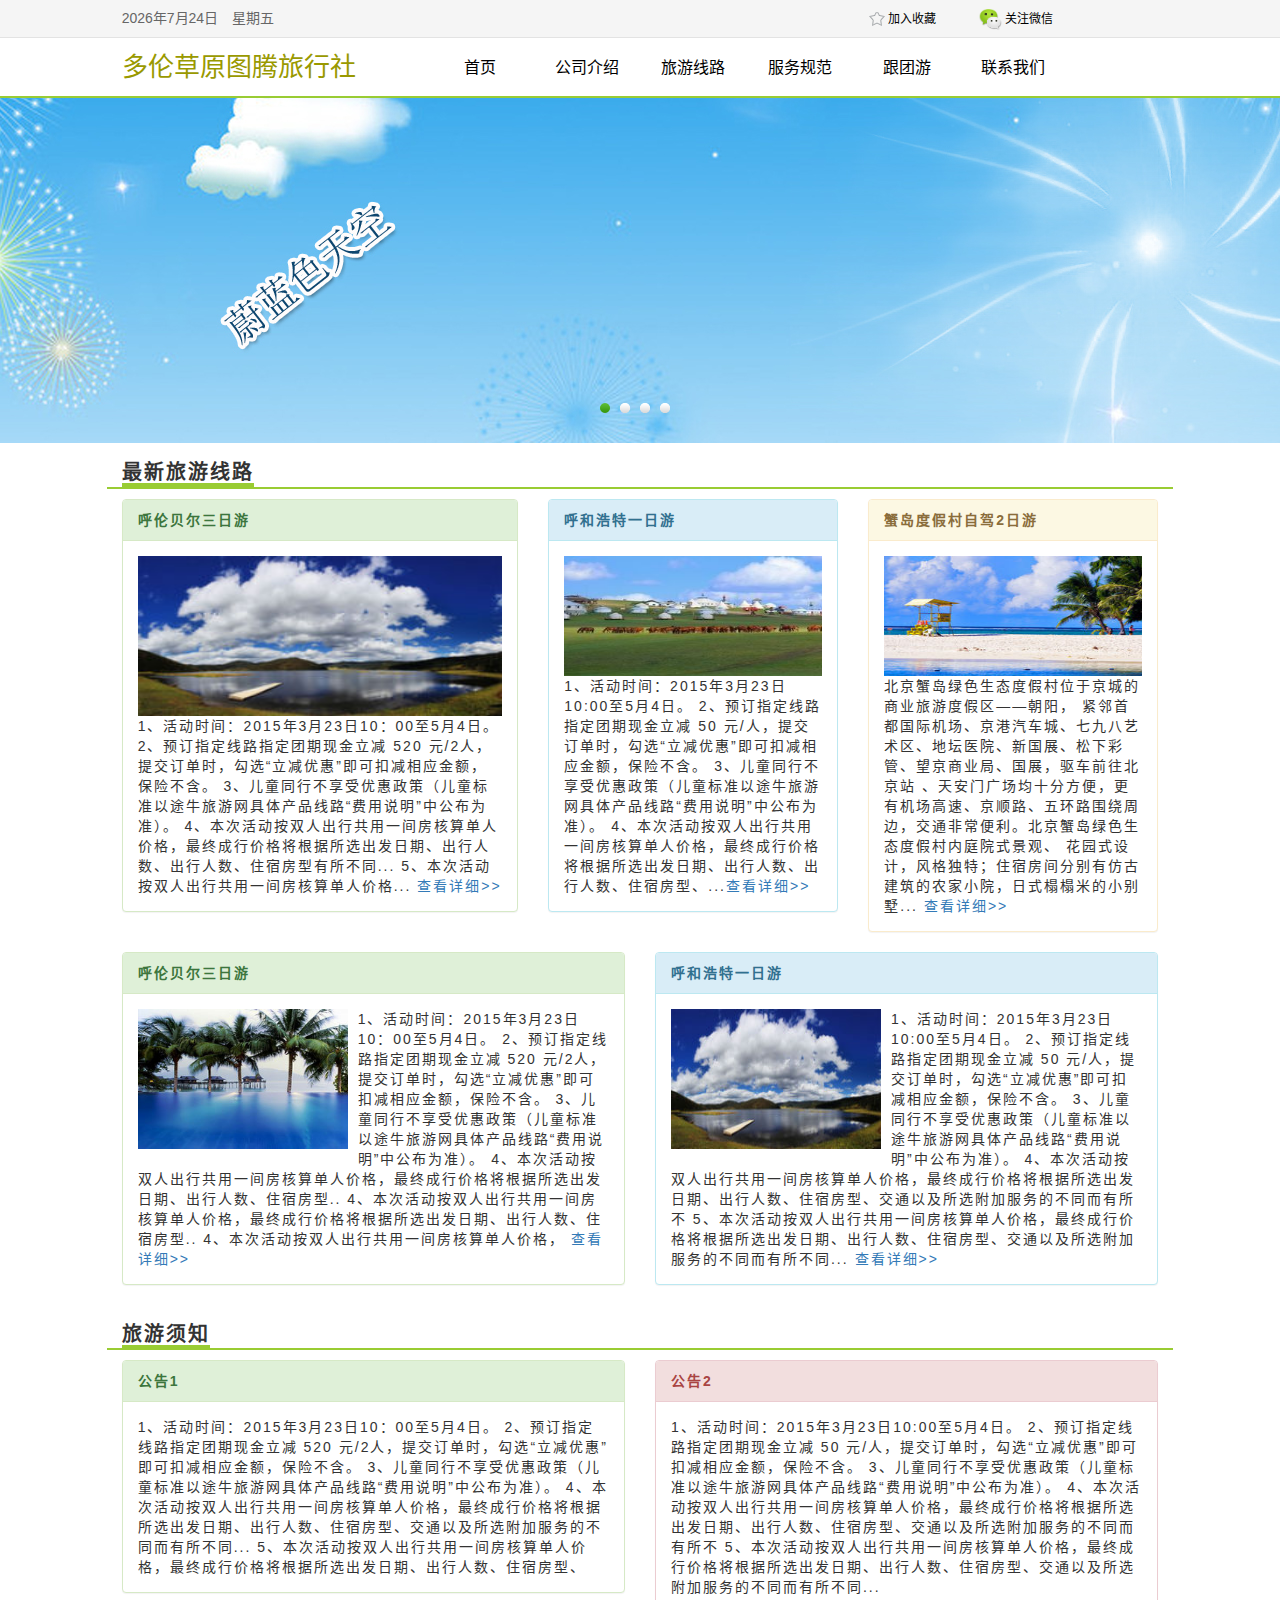
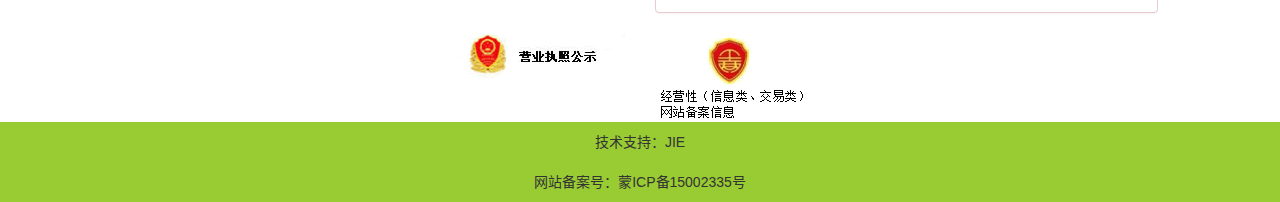
<file: templates/index.html>
<!DOCTYPE html>
<html lang="zh-CN">
<head>
<title>多伦草原图腾旅行社欢迎您！</title>
<meta charset="utf-8" />
<meta name="Keywords" content="内蒙古旅行社,草原图腾旅行社,内蒙古草原图腾旅行社,内蒙古旅游,多伦草原图腾" />
<meta name="Description"content="内蒙古草原图腾旅行社致力于打造内蒙多伦旅游新行业，服务于广大用户，以草原为特色，提供安全、便捷、舒适、开心的旅游环境！">
<meta name="viewport" content="width=device-width, initial-scale=1, maximum-scale=1, user-scalable=no">
<meta name="baidu-site-verification" content="BcWdwJf5V5" />
<meta name="360-site-verification" content="74bef3e5265d7bc0cb70df988c85ec89" />
<link rel="shortcut icon"href="img/bitbug_favicon.ico" />
<link rel="stylesheet" href="css/index.css" />
<link rel="stylesheet" href="css/slide.css" />
<link rel="stylesheet" href="css/bootstrap.min.css" />
<link rel="stylesheet" href="css/smoothness/jquery.ui.css" type="text/css" />
<link rel="stylesheet" href="css/modify.css" />
</head>
<body>
<div class="container-fluid">
<div class="row nav-bar">
  <div class="col-md-2 col-md-offset-1" id="timeDiv"></div>
  <div class="col-md-3" >
  <iframe style="padding-top:6px;"width="280px" scrolling="no" height="25px" frameborder="0" allowtransparency="true" src="http://i.tianqi.com/index.php?c=code&id=34&icon=1&num=3"></iframe>
  </div>
  <div class="col-md-1 col-md-offset-2"><a href="javascript:void(0)"class="weixin sc"onclick="AddFavorite(window.location,document.title)">加入收藏</a></div>
  <div class="col-md-3 "><a class="weixin" href="javascript:showWx()"><img src="img/weixin.jpg" width="30" height="30"/>关注微信</a></div>
  <div style="display:none" id="wx"><img src="img/wx.png"></div>
</div>
</div>
	<div class="container-fluid">
		<div class="row nav">
			<div class="col-md-3 col-md-offset-1 fontset">多伦草原图腾旅行社</div>
				<div class="col-md-6">
					<div class="row">
				<div class="col-md-2">
				<a>首页</a>
				</div>
				<div class="col-md-2">
				<a>公司介绍</a>
				</div>
				<div class="col-md-2">
				<a>旅游线路</a>
				</div>
				<div class="col-md-2">
				<a>服务规范</a>
				</div>
				<div class="col-md-2">
				<a>跟团游</a>
				</div>
				<div class="col-md-2">
				<a>联系我们</a>
				</div>
					</div>
				</div>
		</div>
		
	</div>
  
<div id="focus">
    <div class="focus-bar-box" id="focus-bar-box">
      <ul class="focus-bar">
        <li class="li1"><a href="javascript:void(0)"></a></li>
        <li class="li2"><a href="javascript:void(0)"></a></li>
        <li class="li3"><a href="javascript:void(0)"></a></li>
        <li class="li4"><a href="javascript:void(0)"></a></li>
      </ul>
    </div>
  <div class="ft">
    <div class="ftbg"></div>
    <div id="focus-num" class="change">
        <a class=""></a>
        <a class=""></a>
        <a class=""></a>
        <a class=""></a>
    </div>
  </div>
</div>

<div class="container-fluid">
<div class="row">
	<div class="col-md-10 col-md-offset-1">
	<span class="title">最新旅游线路</span>
	</div>
</div>
</div>
<div class="container-fluid con2" >
<div class="row">
  <div class="col-md-4 col-md-offset-1">
  <div class="panel panel-success">
  <div class="panel-heading">呼伦贝尔三日游</div>
  <div class="panel-body">
<img src="img/4-9-3.jpg" width="100%" height="160" border="0"/>  
1、活动时间：2015年3月23日10：00至5月4日。
2、预订指定线路指定团期现金立减 520 元/2人，提交订单时，勾选“立减优惠”即可扣减相应金额，保险不含。
3、儿童同行不享受优惠政策（儿童标准以途牛旅游网具体产品线路“费用说明”中公布为准）。
4、本次活动按双人出行共用一间房核算单人价格，最终成行价格将根据所选出发日期、出行人数、出行人数、住宿房型有所不同...
5、本次活动按双人出行共用一间房核算单人价格...
	<a>查看详细>></a>
</div>
</div>
</div>
  <div class="col-md-3">
  <div class="panel panel-info">
  <div class="panel-heading">呼和浩特一日游</div>
<div class="panel-body">
<img src="img/4-9-2.jpg" width="100%" height="120" border="0"/>
1、活动时间：2015年3月23日10:00至5月4日。
2、预订指定线路指定团期现金立减 50 元/人，提交订单时，勾选“立减优惠”即可扣减相应金额，保险不含。
3、儿童同行不享受优惠政策（儿童标准以途牛旅游网具体产品线路“费用说明”中公布为准）。
4、本次活动按双人出行共用一间房核算单人价格，最终成行价格将根据所选出发日期、出行人数、出行人数、住宿房型、...<a>查看详细>></a>
</div>
</div>
</div>


  <div class="col-md-3">
  <div class="panel panel-warning">
  <div class="panel-heading">蟹岛度假村自驾2日游</div>
  <div class="panel-body">
 <img src="img/4-9-1.jpg" width="100%" height="120" border="0"/> 
  北京蟹岛绿色生态度假村位于京城的商业旅游度假区——朝阳，
  紧邻首都国际机场、京港汽车城、七九八艺术区、地坛医院、新国展、松下彩管、望京商业局、国展，驱车前往北京站
  、天安门广场均十分方便，更有机场高速、京顺路、五环路围绕周边，交通非常便利。北京蟹岛绿色生态度假村内庭院式景观、
  花园式设计，风格独特；住宿房间分别有仿古建筑的农家小院，日式榻榻米的小别墅...	<a>查看详细>></a></div>
 </div>
  </div>
  <!-- <div class="col-md-2 col-md-offset-1">
  <div class="panel panel-danger">
  <div class="panel-heading">服务介绍</div>
  <div class="panel-body">
  ★一旦预定不得退房，如改期提前3天通知！
★★本产品为自由行，不跟团，不含交通，不限出发地，全国均可购买，如不购买保险不收取儿童费用，儿童费用自理；
★★所含景点门票为景点第一大门票，其余自费选择项目不包含【具体自费项目以景区告示为准】；
★★黄金周、特殊节日等旅游旺季，均为担保订房，一经确认不接受退改。
  </div>
  </div>
  </div> -->
</div>
</div>
<div class="container-fluid con3" >
	<div class="row">
	<div class="col-md-5 col-md-offset-1">
	<div class="panel panel-success">
	<div class="panel-heading">呼伦贝尔三日游</div>
  	<div class="panel-body">
<img  src="img/4-9-4.jpg" width="210" height="140" border="0" style="float:left; margin:0 10px 1px 0"/>
1、活动时间：2015年3月23日10：00至5月4日。
2、预订指定线路指定团期现金立减 520 元/2人，提交订单时，勾选“立减优惠”即可扣减相应金额，保险不含。
3、儿童同行不享受优惠政策（儿童标准以途牛旅游网具体产品线路“费用说明”中公布为准）。
4、本次活动按双人出行共用一间房核算单人价格，最终成行价格将根据所选出发日期、出行人数、住宿房型..
4、本次活动按双人出行共用一间房核算单人价格，最终成行价格将根据所选出发日期、出行人数、住宿房型..
4、本次活动按双人出行共用一间房核算单人价格，
	<a href="#">查看详细>></a>
	</div>
	</div>
	</div>
  	<div class="col-md-5">
   	<div class="panel panel-info">
  	<div class="panel-heading">呼和浩特一日游</div>
	<div class="panel-body">
<img  src="img/4-9-3.jpg" width="210" height="140" border="0"style="float:left; margin:0 10px 1px 0"/>
1、活动时间：2015年3月23日10:00至5月4日。
2、预订指定线路指定团期现金立减 50 元/人，提交订单时，勾选“立减优惠”即可扣减相应金额，保险不含。
3、儿童同行不享受优惠政策（儿童标准以途牛旅游网具体产品线路“费用说明”中公布为准）。
4、本次活动按双人出行共用一间房核算单人价格，最终成行价格将根据所选出发日期、出行人数、住宿房型、交通以及所选附加服务的不同而有所不
5、本次活动按双人出行共用一间房核算单人价格，最终成行价格将根据所选出发日期、出行人数、住宿房型、交通以及所选附加服务的不同而有所不同...
	<a >查看详细>></a>
	</div>
	</div>
	</div>
		</div>
		</div>
<div class="container-fluid con4">
<div class="row">
	<div class="col-md-10 col-md-offset-1 bottom">
	<span class="title">旅游须知</span>
	</div>
</div>
<div class="row">
	<div class="col-md-5 col-md-offset-1">
	<div class="panel panel-success">
	<div class="panel-heading">公告1</div>
  	<div class="panel-body">1、活动时间：2015年3月23日10：00至5月4日。
2、预订指定线路指定团期现金立减 520 元/2人，提交订单时，勾选“立减优惠”即可扣减相应金额，保险不含。
3、儿童同行不享受优惠政策（儿童标准以途牛旅游网具体产品线路“费用说明”中公布为准）。
4、本次活动按双人出行共用一间房核算单人价格，最终成行价格将根据所选出发日期、出行人数、住宿房型、交通以及所选附加服务的不同而有所不同...
5、本次活动按双人出行共用一间房核算单人价格，最终成行价格将根据所选出发日期、出行人数、住宿房型、
</div>

	</div>
	</div>
  	<div class="col-md-5">
   	<div class="panel panel-danger">
  	<div class="panel-heading">公告2</div>
	<div class="panel-body">1、活动时间：2015年3月23日10:00至5月4日。
2、预订指定线路指定团期现金立减 50 元/人，提交订单时，勾选“立减优惠”即可扣减相应金额，保险不含。
3、儿童同行不享受优惠政策（儿童标准以途牛旅游网具体产品线路“费用说明”中公布为准）。
4、本次活动按双人出行共用一间房核算单人价格，最终成行价格将根据所选出发日期、出行人数、住宿房型、交通以及所选附加服务的不同而有所不
5、本次活动按双人出行共用一间房核算单人价格，最终成行价格将根据所选出发日期、出行人数、住宿房型、交通以及所选附加服务的不同而有所不同...
	</div>
	</div>
	</div>
		</div>
</div>
<div class="container-fluid">
	<div class="row">
	<div class="col-xs-6 text-right"><a href="img/yyzz/yyzz.jpg" target="_blank"><img src="img/yyzz/footer_1.png"></a></div>
	<div class="col-xs-6 text-left"><a href="img/yyzz/xxgs.jpg" target="_blank"><img src="img/yyzz/footer_picnav_a_2.gif"></a></div>
	</div>
</div>
<div class="container-fluid foot">
	<div class="row">
	<div class="col-md-12 text-center">技术支持：JIE</div>
	<div class="col-md-12 text-center">网站备案号：蒙ICP备15002335号</div>
	</div>
</div>

<!--<script src="js/jquery1.11.1.min.js"type="text/javascript"></script>-->
<script src="js/jquery-1.10.1.js"type="text/javascript"></script>
<script src="js/bootstrap.min.js"type="text/javascript"></script>
<script src="js/jquery.SuperSlide.2.1.1.js" type="text/javascript" charset="utf-8"  ></script>
<script src="js/jquery.ui.js" type="text/javascript" charset="utf-8"  ></script>
<script src="js/common.js" type="text/javascript" charset="utf-8"  ></script>
</body>
</html>
</file>
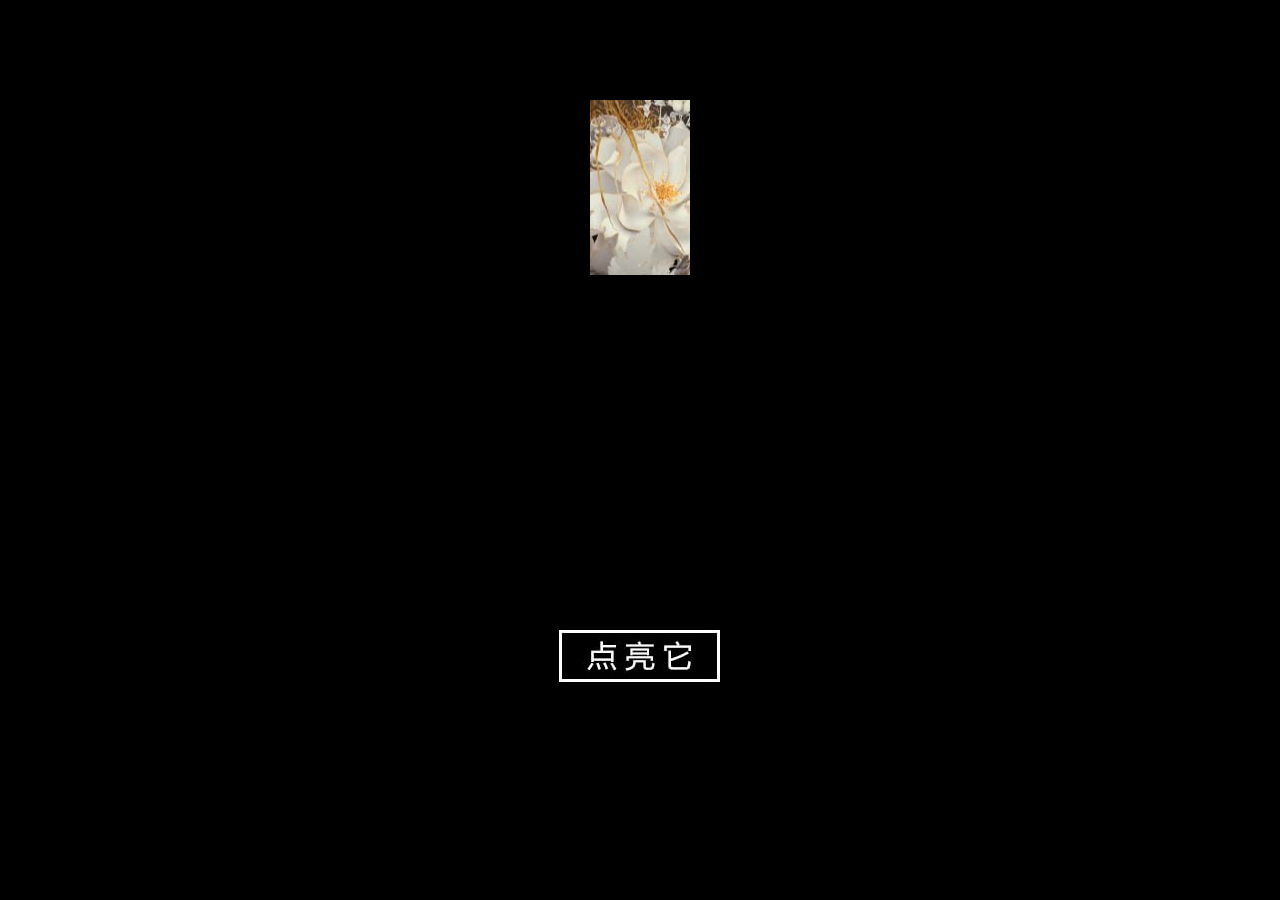
<file: templates/h5.html>
<!DOCTYPE html>
<html lang=zh-CN>
<head>
<title>伟哥的菊花</title>
<meta charset=UTF-8>
<meta http-equiv=X-UA-Compatible content="IE=edge,chrome=1">
<meta name=viewport content="width=device-width,initial-scale=1,user-scalable=no">
<meta name=format-detection content="telephone=no,email=no,address=no">
<meta name=share-url content=http://www.dlcytt.com/h5.html>
<meta name=share-icon content=http://www.dlcytt.com/h5Img/200.icon.jpg>
<meta name=share-title content=这是啥花>
<meta name=share-desc content=好看不>
</head>
<style>
	html,body{height: 100%}
	body{margin:0;background:#000;font-size:0}
	a{text-decoration:none}
	a:active,a:hover,button{outline:0;-webkit-tap-highlight-color:transparent}
	#header{height: 70%;text-align: center;;vertical-align: middle;}
	#content{height: 70%}
	#footer{height: 30%}
	#content{display: none;}
	#header img{
		margin-top:100px;
	}
	#footer .btn-play{
	margin: auto;
	width: 162px;
    height: 52px;
    text-align: center;
    display: block;
	background: url("./h5Img/btn_1.jpg");
	background-repeat: no-repeat;
	}
</style>
<body>
<div id="header">
	<img src="h5Img/fengmian_1.jpg">
</div>
<div id="content">
	<video id="video"  x-webkit-airplay="true" width="100%" height="100%" webkit-playsinline="true" playsinline="true" preload="auto" src="./0701.mp4" ></video>
</div>	
<div id="footer">
	<a href="javascript:void(0)" class="btn-play" onclick="play()"></a>
</div>
<script type="text/javascript">
	function play() {
		header.style.display="none";
		footer.style.display="none";
		content.style.height="100%";
		content.style.display="block";
		video.play();

	}
	function reset(){
		header.style.display="block";
		footer.style.display="block";
		content.style.height="70%";
		content.style.display="none";
	}
	var video=document.getElementById("video"),
		 header=document.getElementById("header"),
		 content=document.getElementById("content"),
		 footer=document.getElementById("footer");
	video.onended=reset;
</script>
</body>
</html>
</file>
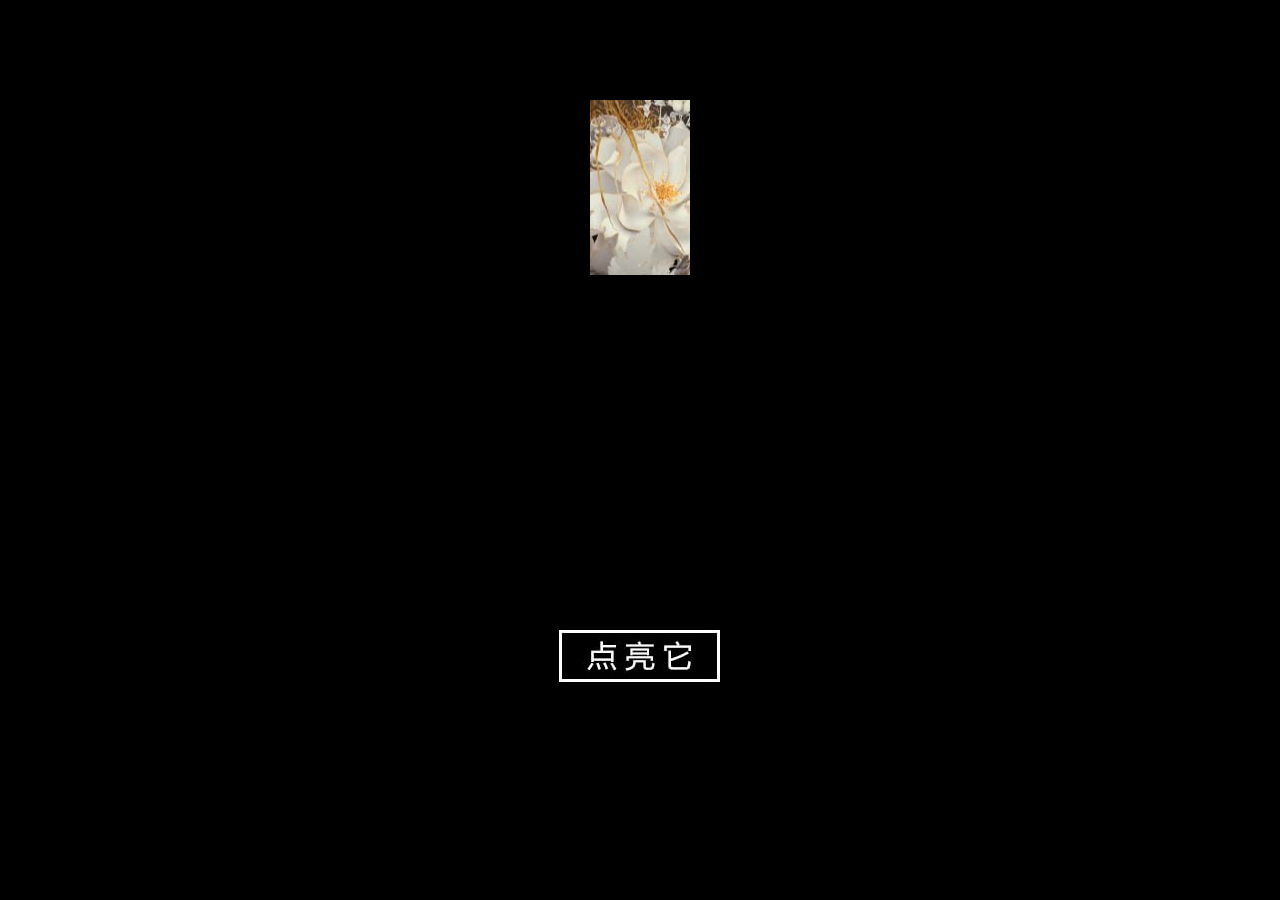
<file: templates/h5_2.html>
<!DOCTYPE html>
<html lang=zh-CN>
<head>
<title>伟哥的菊花</title>
<meta charset=UTF-8>
<meta http-equiv=X-UA-Compatible content="IE=edge,chrome=1">
<meta name=viewport content="width=device-width,initial-scale=1,user-scalable=no">
<meta name=format-detection content="telephone=no,email=no,address=no">
<meta name=share-url content=http://www.dlcytt.com/h5.html>
<meta name=share-icon content=http://www.dlcytt.com/h5Img/icon_300.jpg>
<meta name=share-title content=这是啥花>
<meta name=share-desc content=好看不>
</head>
<style>
	html,body{height: 100%}
	body{margin:0;background:#000;font-size:0}
	a{text-decoration:none}
	a:active,a:hover,button{outline:0;-webkit-tap-highlight-color:transparent}
	#header{height: 70%;text-align: center;;vertical-align: middle;}
	#content{height: 70%}
	#footer{height: 30%}
	#content{display: none;}
	#header img{
		margin-top:100px;
	}
	#footer .btn-play{
	margin: auto;
	width: 162px;
    height: 52px;
    text-align: center;
    display: block;
	background: url("./h5Img/btn_1.jpg");
	background-repeat: no-repeat;
	}
</style>
<body>
<div id="header">
	<img src="h5Img/fengmian_1.jpg">
</div>
<div id="content">
	<video id="video"  x-webkit-airplay="true" width="100%" height="100%" webkit-playsinline="true" playsinline="true" preload="auto" src="./0701.mp4" ></video>
</div>	
<div id="footer">
	<a href="javascript:void(0)" class="btn-play" onclick="play()"></a>
</div>
<script type="text/javascript">
	function play() {
		header.style.display="none";
		footer.style.display="none";
		content.style.height="100%";
		content.style.display="block";
		video.play();

	}
	function reset(){
		header.style.display="block";
		footer.style.display="block";
		content.style.height="70%";
		content.style.display="none";
	}
	var video=document.getElementById("video"),
		 header=document.getElementById("header"),
		 content=document.getElementById("content"),
		 footer=document.getElementById("footer");
	video.onended=reset;

	
</script>
</body>
</html>
</file>
<file: templates/css/index.css>
a{text-decoration: none;}
a:hover{text-decoration: none;}
.weixin{
color:#000;
font: 12px/1.5 宋体,Arial,sans-serif;	
		}
.weixin:hover{
color: #cd1823;
text-decoration: underline;
	}
#wx{
	width:380px;
	position:relative;
	z-index:1000;
	overflow:hidden;
}
.sc{
padding-left: 20px;
background:url(../img/sc.png) no-repeat  0 -4px;
	}
a.sc:hover{
padding-left: 20px;
background:url(../img/redsc.png) no-repeat  -1px -5px;
	}
.nav-bar{
height: 38px;
line-height: 36px;
z-index: 10000;
background: #f5f5f5;
border-bottom: 1px solid #e3e3e3;
}
.col-md-6 .row .col-md-2{text-align: center}
.fontset{font-family:"方正粗活意简体";height:60px;line-height:60px;font-size:26px;color:#999900;}
.nav{height:60px; border-bottom:2px solid #99CC33} 
.col-md-2 a{color:#000;display:block;  height:60px; line-height:60px; 
 font-family:"\5FAE\8F6F\96C5\9ED1"; font-size:16px} 
.col-md-2 a:hover{text-decoration: none;color:#99CC33;cursor: pointer;border-bottom:4px solid #99CC33}
.panel div{letter-spacing: 2px;}
.con2{margin-top:10px;}
.foot{height:80px; background:#00A2CA;background:#99CC33;}
.foot .row{height:80px; line-height:40px;}
.col-md-10{padding:15px 0 0 0;border-bottom:2px solid #99CC33; margin:auto}
.title{border-bottom:4px solid #99CC33;letter-spacing: 2px;font-size:20px;font-weight: bold;}
.bottom{margin-bottom:10px;}
</file>
<file: templates/css/slide.css>
*{margin: 0;padding: 0;list-style: none;border: 0;}
 a{text-decoration:none;}
#focus{position: relative;height: 345px;width: 100%;margin:0px auto;}
#focus .bd{position: relative}
#focus .btn-prev, #focus .btn-next{display: none;position: absolute;top: 130px;width: 40px;height: 80px;z-index: 2}
#focus .btn-prev{left: 0;background: url(../img/left-arrow.png) no-repeat;_background: 0;
filter:progid:DXImageTransform.Microsoft.AlphaImageLoader(enabled=true, sizingMethod=image, src="../img/left-arrow.png")}
#focus .btn-next{right: 0;background: url(../img/right-arrow.png) no-repeat;_background: 0;
filter:progid:DXImageTransform.Microsoft.AlphaImageLoader(enabled=true, sizingMethod=image, src="../img/right-arrow.png")}
#focus .focus-bar-box{width: 100%;height: 345px;position: relative;overflow: hidden}
#focus .focus-bar{width: 100%}
#focus .focus-bar li{float: left;width: 100%;height: 345px;}
.li1{background: url("../img/1600-350-1.jpg") repeat-x scroll center 0 #fff;}
.li2{background: url("../img/1600-350-2.jpg") repeat-x scroll center 0 #fff;}
.li3{background: url("../img/1600-350-1.jpg") repeat-x scroll center 0 #fff;}
.li4{background: url("../img/1600-350-2.jpg") repeat-x scroll center 0 #fff;}
#focus .focus-bar li a{width: 100%;height: 100%;display: block}
#focus .focus-bar li img{width: 100%;min-height: 100%}
#focus .ft{position: absolute;left: 0;bottom: 0;z-index: 1;width: 100%;height: 40px}
#focus .ftbg{
	position: absolute;
	top: 2px;
	left: 0px;
	z-index: -1;
	width: 1300px;
	height: 40px;
	/**background: #000;*/
	opacity: .6;
	filter: alpha(opacity=60)
}
#focus .change{position: relative;width:80px;margin:auto;height: 10px}
#focus .change a{float: left;width: 10px;height: 10px;margin-right: 10px;background: url(../img/btn-normal.png) no-repeat;_background: 0;
_filter:progid:DXImageTransform.Microsoft.AlphaImageLoader(enabled=true, sizingMethod=image, src="../img/btn-normal.png");cursor: pointer}
#focus .change a.on{background: url(../img/btn-active.png) no-repeat;_background: 0;
_filter:progid:DXImageTransform.Microsoft.AlphaImageLoader(enabled=true, sizingMethod=image, src="../img/btn-active.png")}
#focus .hd{position: absolute;left: 0;bottom: 0;z-index: 0;width: 550px;height: 40px}
#focus .focus-title{overflow: hidden;position: absolute;top: 0;left: 0;height: 40px;padding: 0 14px 0 0px;line-height: 40px;font-size: 16px;font-weight: bold}
#focus .focus-title .title{color: #64d734}
#focus .hdicon{
	position: absolute;
	left: 22px;
	bottom: 16px;
	width: 59px;
	height: 59px;
	background: url(../img/play-btn.png) no-repeat;
	_background: 0;
filter:progid:DXImageTransform.Microsoft.AlphaImageLoader(enabled=true, sizingMethod=image, src="../img/play-btn.png")}
#focus .focus-title a{display: none;color: #fff}
.tempWrap{margin:auto;}
</file>
<file: templates/css/modify.css>
@CHARSET "UTF-8";
.ui-widget-header{background:none;border:none;color:#99CC33}
.panel-heading{font-weight:bold;}
</file>
